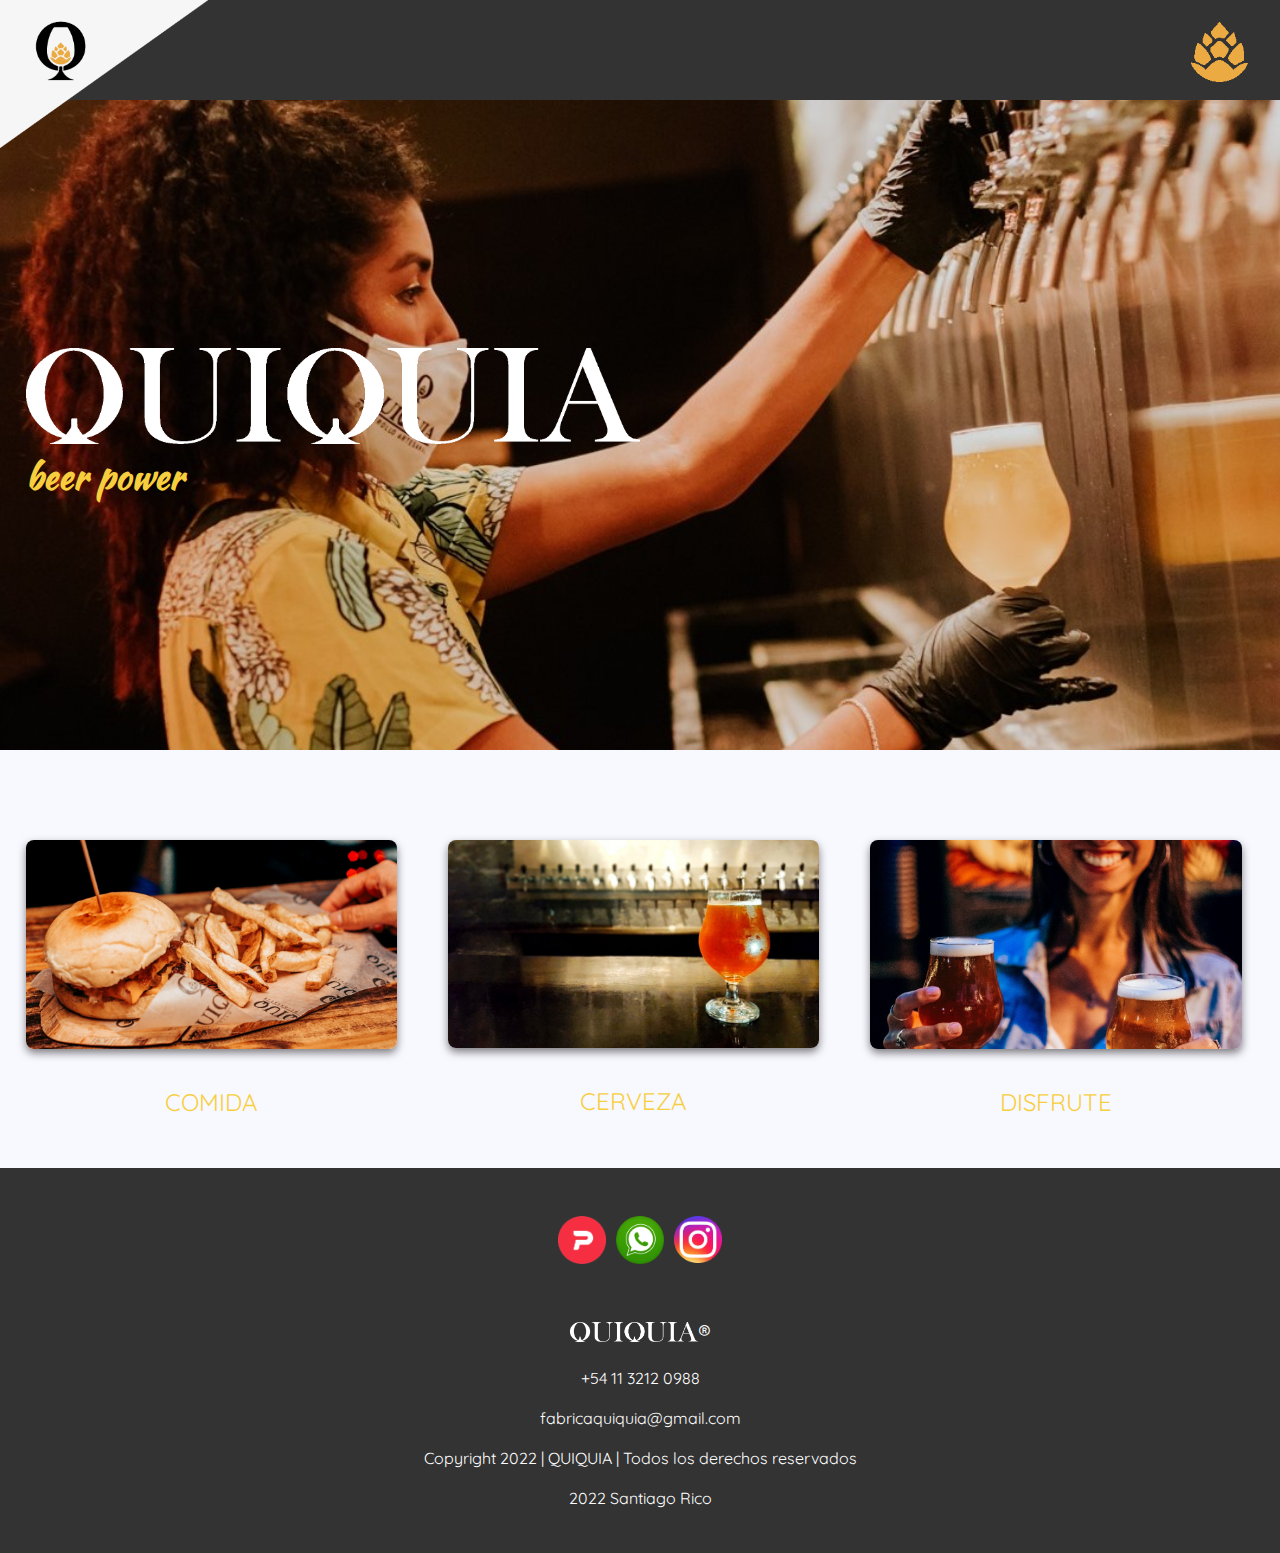
<file: matyprocesos/index.html>
<!DOCTYPE html>
<html>
    <link rel="stylesheet" href="index.css">
    <head>
        <meta name="viewport" content="width=device-width, initial-scale=1.0">
        <div>
            <title> Quiquia </title>
        </div>
    </head>
    <body width="1300px;">
        <header>
            <div class="topnav">
                <a class="logo" rel="logo" href="index.html"><img src="./imagenes/logo.png"></a>
            </div>
            <div id="mySidebar" class="sidebar">
                <a href="javascript:void(0)" class="closebtn" onclick="closeNav()">x</a>
                <a href="index.html">Home</a>
                <a href="quienessomos.html">Quienes Somos</a>
                <a href="menu.html">Menú</a>
                <a href="login.html">Ingresar</a>
            </div>
              
            <div id="main">
                <button class="openbtn" onclick="openNav()"><img src="./imagenes/malta.png" style="width: 75%;"></button> 
            </div>
        </header>
        <section>
            <article class="quiquia">
                <div>
                    <img src="./imagenes/logotipo.png" alt="Logo quiquia" style="width:50%">
                    <h2>beer power</h2>
                </div>
            </article>
            <article class="imgsecundaria">
                <div>
                    <a href="menu.html">
                        <img src="./imagenes/imagen11.jpg" alt="">
                        <h4>COMIDA</h4>
                    </a>
                </div>
                <div>
                    <a href="menu.html">
                        <img src="./imagenes/imagen1.jpg" alt="">
                        <h4>CERVEZA</h4>
                    </a>
                </div>
                <div>
                    <a href="menu.html">
                        <img src="./imagenes/imagen10.jpg" alt="">
                        <h4>DISFRUTE</h4>
                    </a>
                </div>
            </article>
        </section>
        <footer>
            <a href="https://www.pedidosya.com.ar/restaurantes/tigre/quiquia-vilaterra-menu"> <img src="./imagenes/pedidosya.png" alt="PedidosYa"></a>
            <a href="http://wa.me/5491131215403"> <img src="./imagenes/whatsapp.png" alt="whatsapp"></a>
            <a href="https://www.instagram.com/cerveceriaquiquia/?hl=es"> <img src="./imagenes/instagram.png" alt="Instagram"></a>
        </footer>
        <section class="firma">
            <div>
                <p style="font-size: 1.5rem;"><img src="./imagenes/logotipo.png" alt="" style="width: 8rem;">®</p><br>
            </div>
            <div>
                <p>+54 11 3212 0988</p><br>
            </div>
            <div>
                <p>fabricaquiquia@gmail.com</p><br>
            </div>
            <div>
                <p>Copyright 2022 | QUIQUIA | Todos los derechos reservados</p><br>
            </div>
            <div>
                <p>2022 Santiago Rico</p><br>
            </div>
        </section>
        <script>
            function openNav() {
              document.getElementById("mySidebar").style.width = "250px";
              document.getElementById("main").style.marginLeft = "250px";
            }
            
            function closeNav() {
              document.getElementById("mySidebar").style.width = "0";
              document.getElementById("main").style.marginLeft= "0";
            }
        </script>         
    </body>
</html>
</file>
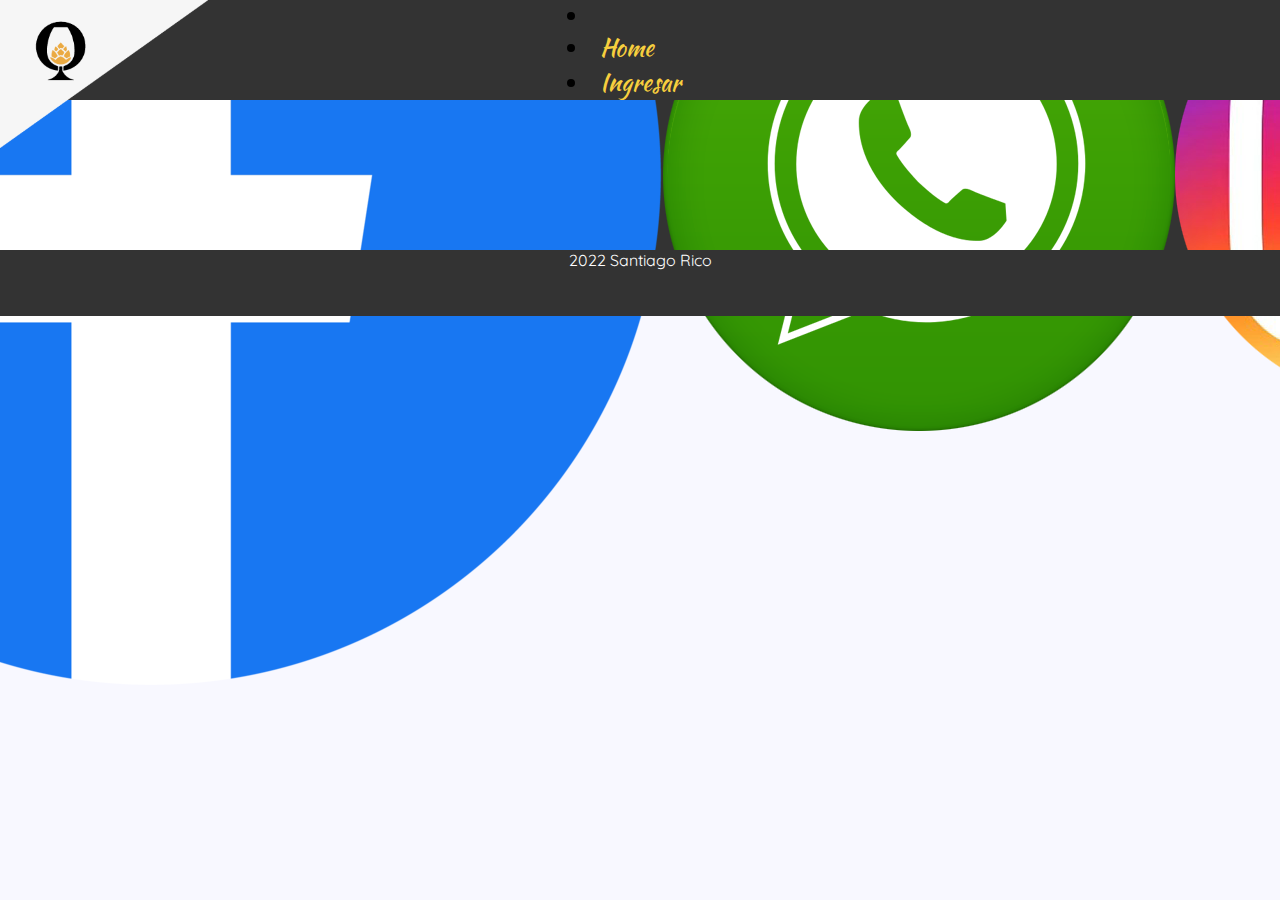
<file: matyprocesos/hacetupedido.html>
<!DOCTYPE html>
<html>
    <link rel="stylesheet" href="index.css">
    <head>
        <div>
            <title> Quiquia </title>
        </div>
    </head>
    <body width="1300px;">
        <header>
                <nav class="topnav">
                    <ul>
                        <li><link class="logo" rel="logo" href="index.html"><img src="./imagenes/logo.png"></li>
                        <li><a href="index.html">Home</a></li>
                        <li><a href="login.html">Ingresar</a></li>
                    </ul>
                </nav>
        </header>
        <section>
            
        </section>
        <footer>
            <img src="./imagenes/facebook.png" alt="Facebook">
            <img src="./imagenes/whatsapp.png" alt="whatsapp">
            <img src="./imagenes/instagram.png" alt="Instagram">
        </footer>
        <section class="firma">
            <p>2022 Santiago Rico</p><br>
        </section>
        <script type="text/javascript">
            function myFunction() {
              var x = document.getElementById("menu_bar");
              if (x.className === "barratop") {
                x.className += " responsive";
              } else {
                x.className = "barratop";
              }
            }
        </script>
    </body>
</html>
</file>
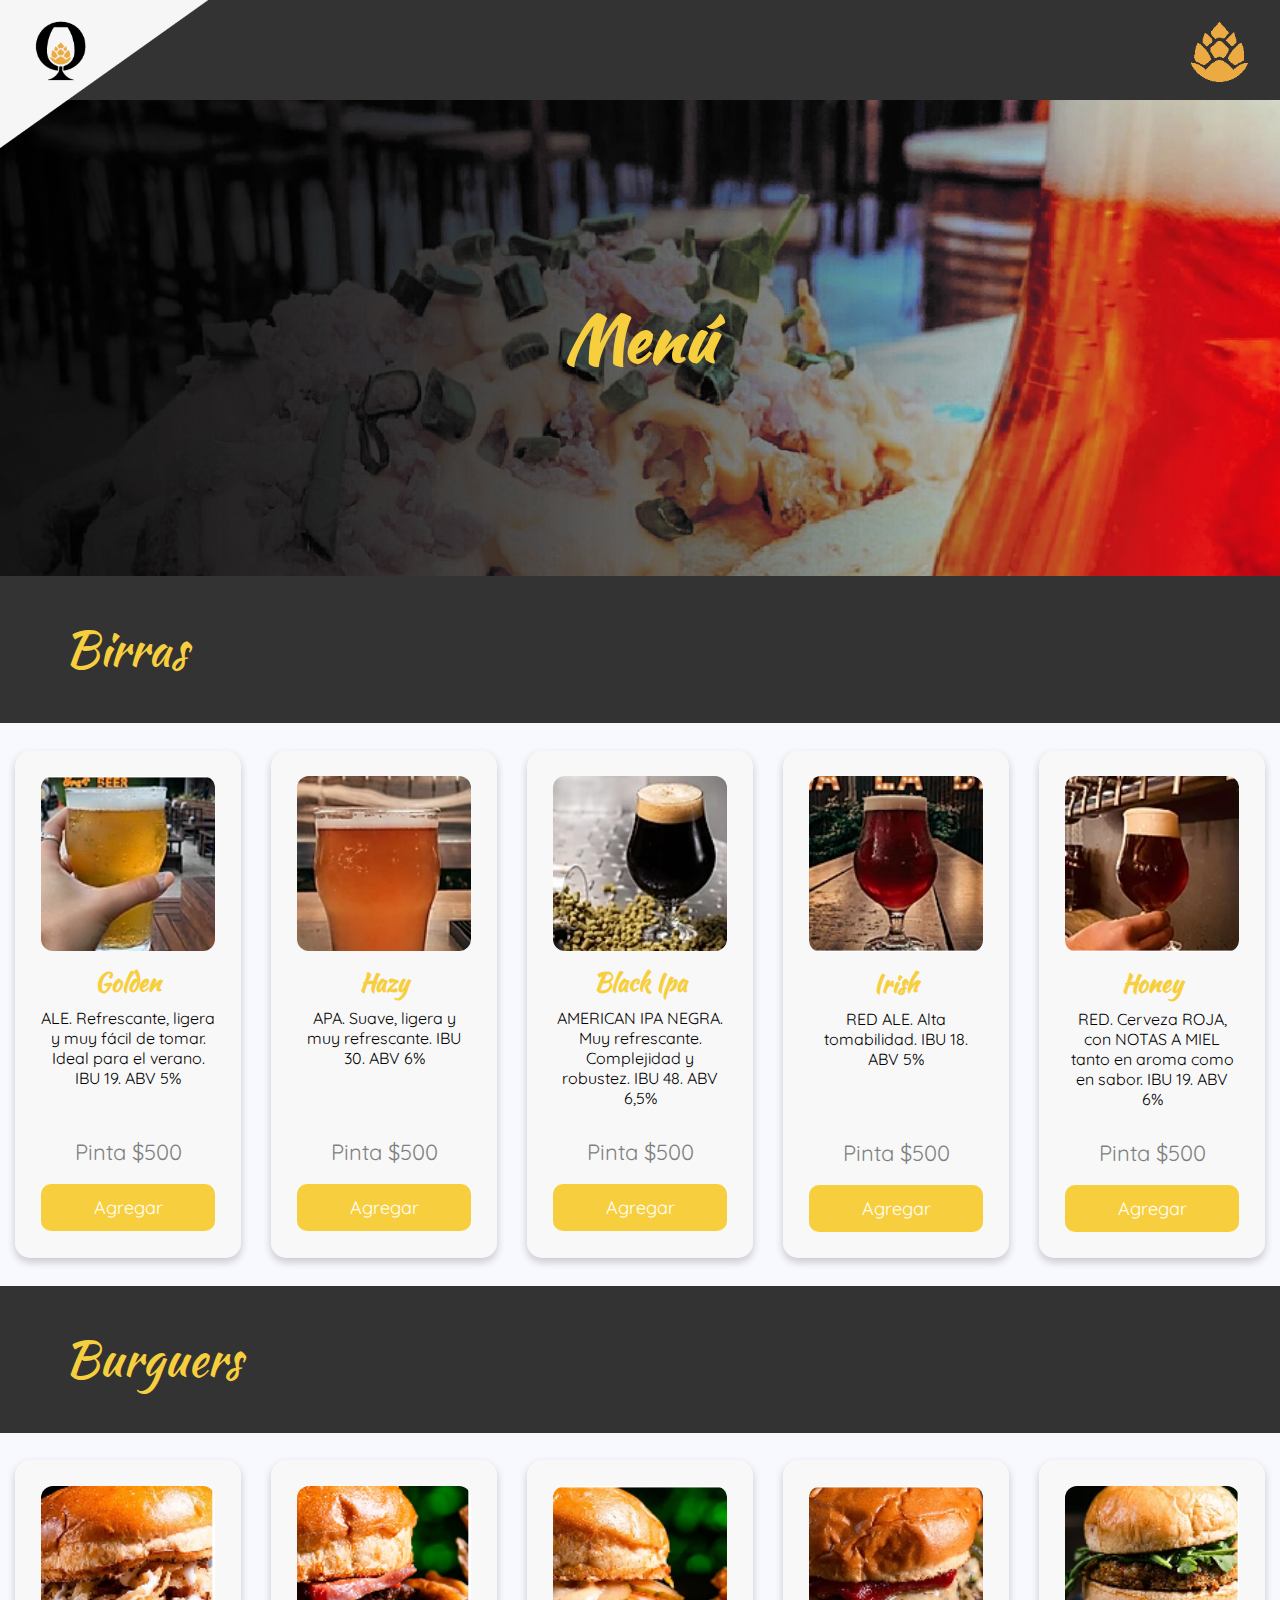
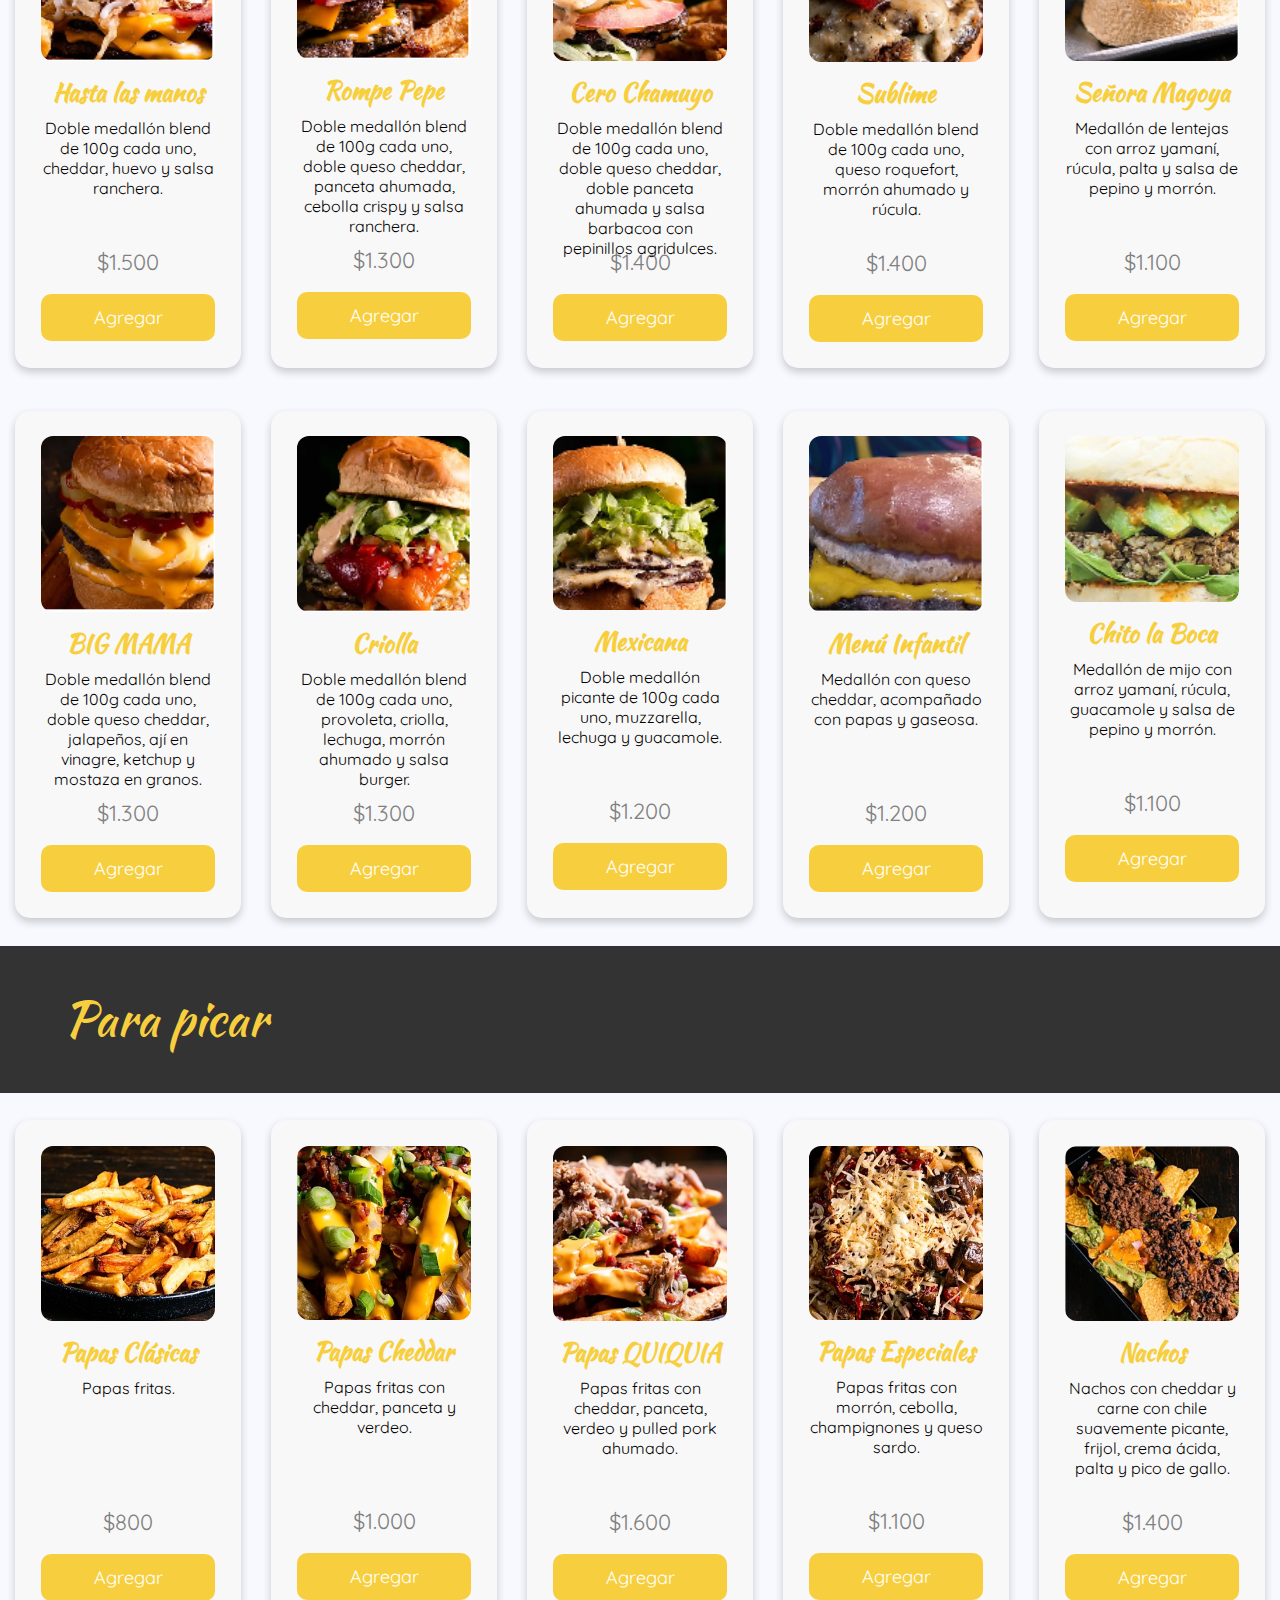
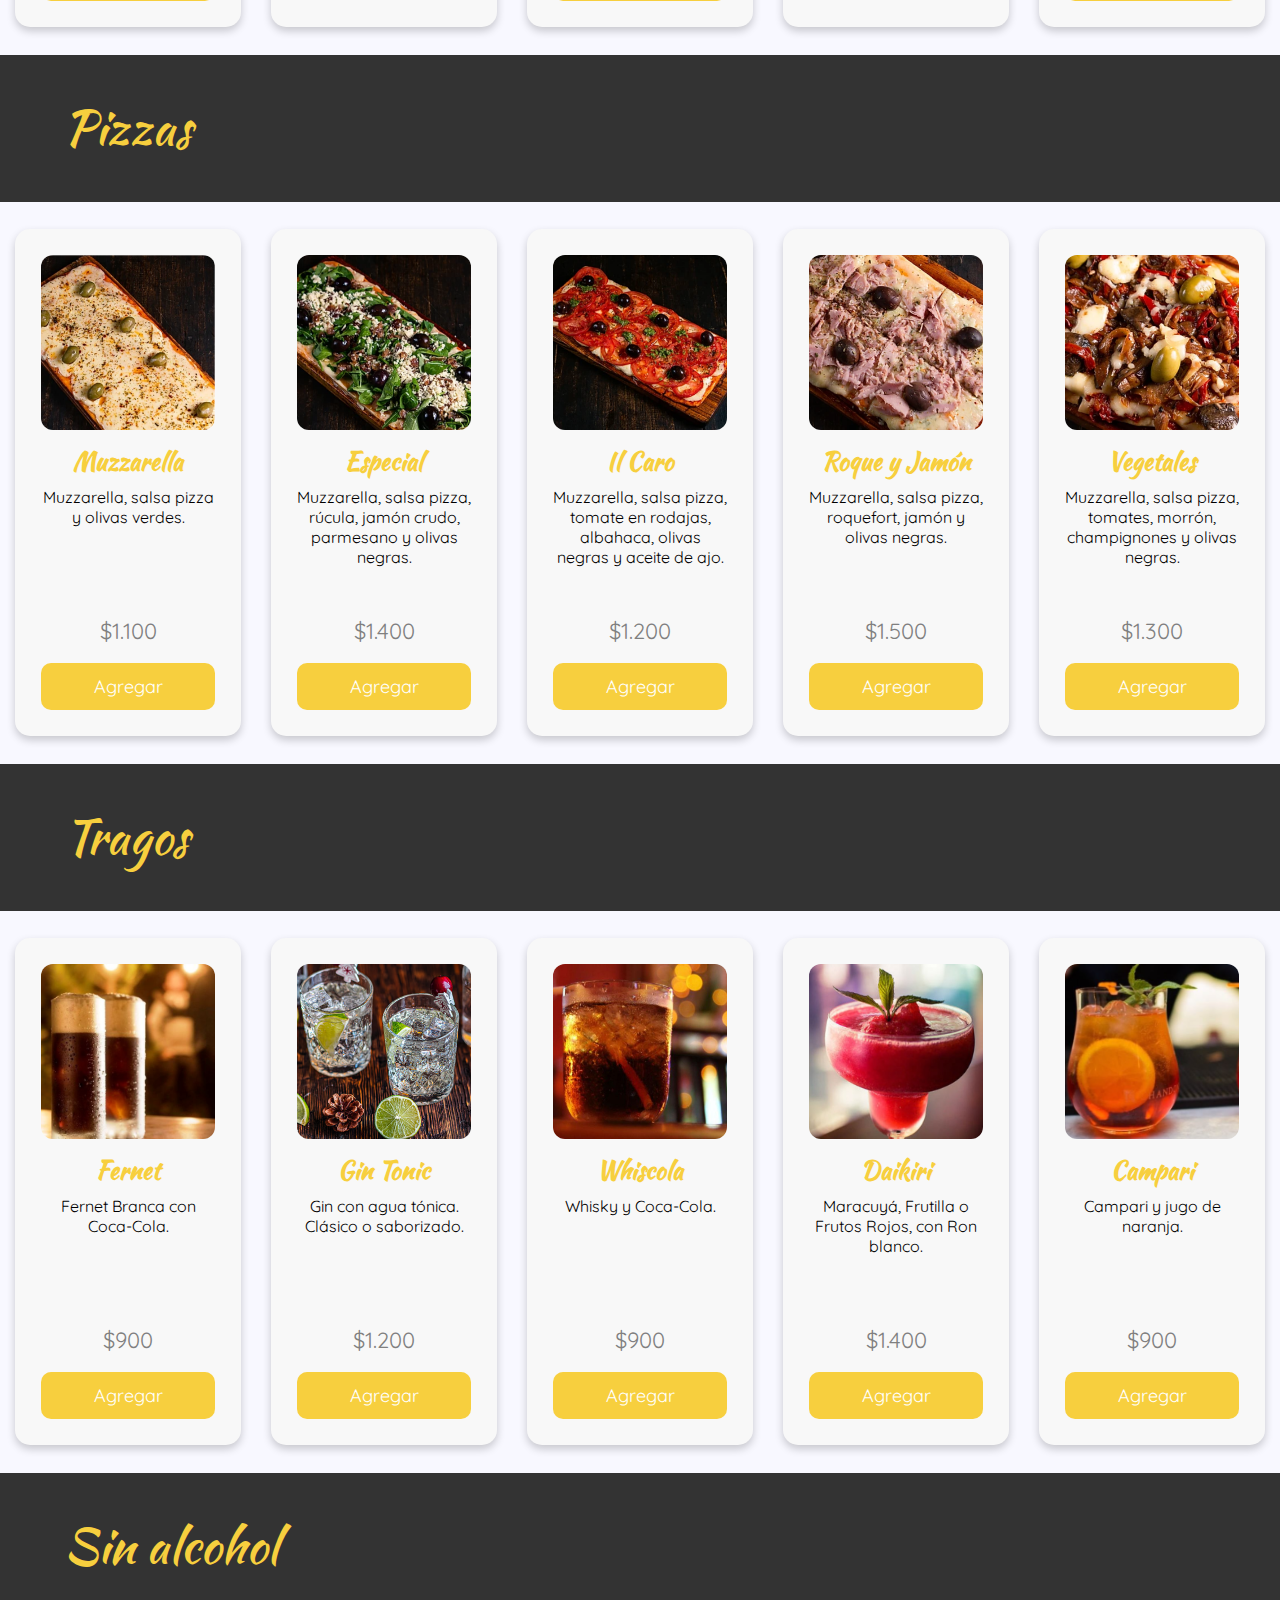
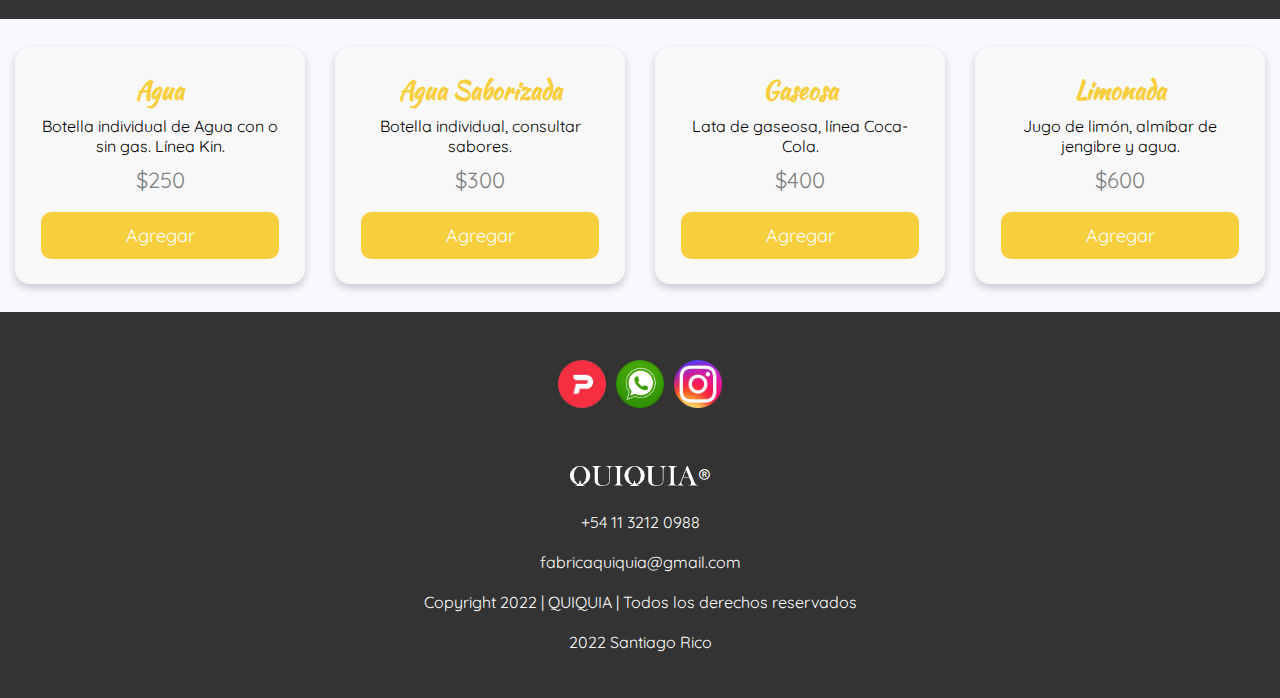
<file: matyprocesos/menu.html>
<!DOCTYPE html>
<html>
    <link rel="stylesheet" href="index.css">
    <head>
        <meta name="viewport" content="width=device-width, initial-scale=1.0">
        <div>
            <title>Menú</title>
        </div>
    </head>
    <body width="1300px;">
        <header>
            <div class="topnav">
                <a class="logo" rel="logo" href="index.html"><img src="./imagenes/logo.png"></a>
            </div>
            <div id="mySidebar" class="sidebar">
                <a href="javascript:void(0)" class="closebtn" onclick="closeNav()">x</a>
                <a href="index.html">Home</a>
                <a href="quienessomos.html">Quienes Somos</a>
                <a href="menu.html">Menú</a>
                <a href="login.html">Ingresar</a>
            </div>
              
            <div id="main">
                <button class="openbtn" onclick="openNav()"><img src="./imagenes/malta.png" style="width: 75%;"></button> 
            </div>
        </header>
        <section>
            <h1>Menú</h1>
            <p class="titulomenu">
                Birras
            </p>
            <div class="productos">
                <div class="card">
                    <img src="./imagenes/birras/golden.PNG">
                    <h2>Golden</h2>
                    <p class="descripcion">ALE. Refrescante, ligera y muy fácil de tomar. Ideal para el verano. IBU 19. ABV 5%</p>
                    <p class="price">Pinta $500</p>
                    <br>
                    <p><button>Agregar</button></p>
                </div>
                <div class="card">
                    <img src="./imagenes/birras/hazy.PNG">
                    <h2>Hazy</h2>
                    <p class="descripcion">APA. Suave, ligera y muy refrescante. IBU 30. ABV 6%</p>
                    <p class="price">Pinta $500</p>
                    <br>
                    <p><button>Agregar</button></p>
                </div>
                <div class="card">
                    <img src="./imagenes/birras/blackipa.PNG">
                    <h2>Black Ipa</h2>
                    <p class="descripcion">AMERICAN IPA NEGRA. Muy refrescante. Complejidad y robustez. IBU 48. ABV 6,5%</p>
                    <p class="price">Pinta $500</p>
                    <br>
                    <p><button>Agregar</button></p>
                </div>
                <div class="card">
                    <img src="./imagenes/birras/irish.PNG">
                    <h2>Irish</h2>
                    <p class="descripcion">RED ALE. Alta tomabilidad. IBU 18. ABV 5%</p>
                    <p class="price">Pinta $500</p>
                    <br>
                    <p><button>Agregar</button></p>
                </div>
                <div class="card">
                    <img src="./imagenes/birras/honey.PNG">
                    <h2>Honey</h2>
                    <p class="descripcion">RED. Cerveza ROJA, con NOTAS A MIEL tanto en aroma como en sabor. IBU 19. ABV 6%</p>
                    <p class="price">Pinta $500</p>
                    <br>
                    <p><button>Agregar</button></p>
                </div>
            </div>

            <p class="titulomenu">Burguers</p>
            <div class="productos">
                <div class="card">
                    <img src="./imagenes/burgas/hastalasmanos.PNG">
                    <h2>Hasta las manos</h2>
                    <p class="descripcion">Doble medallón blend de 100g cada uno, cheddar, huevo y salsa ranchera.</p>
                    <p class="price">$1.500</p>
                    <br>
                    <p><button>Agregar</button></p>
                </div>
                <div class="card">
                    <img src="./imagenes/burgas/rompepepe.PNG">
                    <h2>Rompe Pepe</h2>
                    <p class="descripcion">Doble medallón blend de 100g cada uno, doble queso cheddar, panceta ahumada, cebolla crispy y salsa ranchera.</p>
                    <p class="price">$1.300</p>
                    <br>
                    <p><button>Agregar</button></p>
                </div>
                <div class="card">
                    <img src="./imagenes/burgas/cerochamuyo.PNG">
                    <h2>Cero Chamuyo</h2>
                    <p class="descripcion">Doble medallón blend de 100g cada uno, doble queso cheddar, doble panceta ahumada y salsa barbacoa con pepinillos agridulces.</p>
                    <p class="price">$1.400</p>
                    <br>
                    <p><button>Agregar</button></p>
                </div>
                <div class="card">
                    <img src="./imagenes/burgas/sublime.PNG">
                    <h2>Sublime</h2>
                    <p class="descripcion">Doble medallón blend de 100g cada uno, queso roquefort, morrón ahumado y rúcula.</p>
                    <p class="price">$1.400</p>
                    <br>
                    <p><button>Agregar</button></p>
                </div>
                <div class="card">
                    <img src="./imagenes/burgas/señoramagoyaveggie.PNG">
                    <h2>Señora Magoya</h2>
                    <p class="descripcion">Medallón de lentejas con arroz yamaní, rúcula, palta y salsa de pepino y morrón.</p>
                    <p class="price">$1.100</p>
                    <br>
                    <p><button>Agregar</button></p>
                </div>
            </div>
            <div class="productos">
                <div class="card">
                    <img src="./imagenes/burgas/bigmama.PNG">
                    <h2>BIG MAMA</h2>
                    <p class="descripcion">Doble medallón blend de 100g cada uno, doble queso cheddar, jalapeños, ají en vinagre, ketchup y mostaza en granos.</p>
                    <p class="price">$1.300</p>
                    <br>
                    <p><button>Agregar</button></p>
                </div>
                <div class="card">
                    <img src="./imagenes/burgas/criolla.PNG">
                    <h2>Criolla</h2>
                    <p class="descripcion">Doble medallón blend de 100g cada uno, provoleta, criolla, lechuga, morrón ahumado y salsa burger.</p>
                    <p class="price">$1.300</p>
                    <br>
                    <p><button>Agregar</button></p>
                </div>
                <div class="card">
                    <img src="./imagenes/burgas/mexicana.PNG">
                    <h2>Mexicana</h2>
                    <p class="descripcion">Doble medallón picante de 100g cada uno, muzzarella, lechuga y guacamole.</p>
                    <p class="price">$1.200</p>
                    <br>
                    <p><button>Agregar</button></p>
                </div>
                <div class="card">
                    <img src="./imagenes/burgas/menuinfantil.PNG">
                    <h2>Menú Infantil</h2>
                    <p class="descripcion">Medallón con queso cheddar, acompañado con papas y gaseosa.</p>
                    <p class="price">$1.200</p>
                    <br>
                    <p><button>Agregar</button></p>
                </div>
                <div class="card">
                    <img src="./imagenes/burgas/chitolabocaveggie.PNG">
                    <h2>Chito la Boca</h2>
                    <p class="descripcion">Medallón de mijo con arroz yamaní, rúcula, guacamole y salsa de pepino y morrón.</p>
                    <p class="price">$1.100</p>
                    <br>
                    <p><button>Agregar</button></p>
                </div>
            </div>


            <p class="titulomenu">Para picar</p>
            <div class="productos">
                <div class="card">
                    <img src="./imagenes/parapicar/papasclasicas.PNG">
                    <h2>Papas Clásicas</h2>
                    <p class="descripcion">Papas fritas.</p>
                    <p class="price">$800</p>
                    <br>
                    <p><button>Agregar</button></p>
                </div>
                <div class="card">
                    <img src="./imagenes/parapicar/papascheddar.PNG">
                    <h2>Papas Cheddar</h2>
                    <p class="descripcion">Papas fritas con cheddar, panceta y verdeo.</p>
                    <p class="price">$1.000</p>
                    <br>
                    <p><button>Agregar</button></p>
                </div>
                <div class="card">
                    <img src="./imagenes/parapicar/papasquiquia.PNG">
                    <h2>Papas QUIQUIA</h2>
                    <p class="descripcion">Papas fritas con cheddar, panceta, verdeo y pulled pork ahumado.</p>
                    <p class="price">$1.600</p>
                    <br>
                    <p><button>Agregar</button></p>
                </div>
                <div class="card">
                    <img src="./imagenes/parapicar/papasespeciales.PNG">
                    <h2>Papas Especiales</h2>
                    <p class="descripcion">Papas fritas con morrón, cebolla, champignones y queso sardo.</p>
                    <p class="price">$1.100</p>
                    <br>
                    <p><button>Agregar</button></p>
                </div>
                <div class="card">
                    <img src="./imagenes/parapicar/nachos.PNG">
                    <h2>Nachos</h2>
                    <p class="descripcion">Nachos con cheddar y carne con chile suavemente picante, frijol, crema ácida, palta y pico de gallo.</p>
                    <p class="price">$1.400</p>
                    <br>
                    <p><button>Agregar</button></p>
                </div>
            </div>


            <p class="titulomenu">Pizzas</p> 
            <div class="productos">
                <div class="card">
                    <img src="./imagenes/pizzas/muzzarella.PNG">
                    <h2>Muzzarella</h2>
                    <p class="descripcion">Muzzarella, salsa pizza y olivas verdes.</p>
                    <p class="price">$1.100</p>
                    <br>
                    <p><button>Agregar</button></p>
                </div>
                <div class="card">
                    <img src="./imagenes/pizzas/especial.PNG">
                    <h2>Especial</h2>
                    <p class="descripcion">Muzzarella, salsa pizza, rúcula, jamón crudo, parmesano y olivas negras.</p>
                    <p class="price">$1.400</p>
                    <br>
                    <p><button>Agregar</button></p>
                </div>
                <div class="card">
                    <img src="./imagenes/pizzas/ilcaro.PNG">
                    <h2>Il Caro</h2>
                    <p class="descripcion">Muzzarella, salsa pizza, tomate en rodajas, albahaca, olivas negras y aceite de ajo.</p>
                    <p class="price">$1.200</p>
                    <br>
                    <p><button>Agregar</button></p>
                </div>
                <div class="card">
                    <img src="./imagenes/pizzas/roqueyjamon.PNG">
                    <h2>Roque y Jamón</h2>
                    <p class="descripcion">Muzzarella, salsa pizza, roquefort, jamón y olivas negras.</p>
                    <p class="price">$1.500</p>
                    <br>
                    <p><button>Agregar</button></p>
                </div>
                <div class="card">
                    <img src="./imagenes/pizzas/vegetales.PNG">
                    <h2>Vegetales</h2>
                    <p class="descripcion">Muzzarella, salsa pizza, tomates, morrón, champignones y olivas negras.</p>
                    <p class="price">$1.300</p>
                    <br>
                    <p><button>Agregar</button></p>
                </div>
            </div>


            <p class="titulomenu">Tragos</p> 
            <div class="productos">
                <div class="card">
                    <img src="./imagenes/tragos/fernet.PNG">
                    <h2>Fernet</h2>
                    <p class="descripcion">Fernet Branca con Coca-Cola.</p>
                    <p class="price">$900</p>
                    <br>
                    <p><button>Agregar</button></p>
                </div>
                <div class="card">
                    <img src="./imagenes/tragos/gintonic.PNG">
                    <h2>Gin Tonic</h2>
                    <p class="descripcion">Gin con agua tónica. Clásico o saborizado.</p>
                    <p class="price">$1.200</p>
                    <br>
                    <p><button>Agregar</button></p>
                </div>
                <div class="card">
                    <img src="./imagenes/tragos/whiscola.jpg">
                    <h2>Whiscola</h2>
                    <p class="descripcion">Whisky y Coca-Cola.</p>
                    <p class="price">$900</p>
                    <br>
                    <p><button>Agregar</button></p>
                </div>
                <div class="card">
                    <img src="./imagenes/tragos/daikiri.PNG">
                    <h2>Daikiri</h2>
                    <p class="descripcion">Maracuyá, Frutilla o Frutos Rojos, con Ron blanco.</p>
                    <p class="price">$1.400</p>
                    <br>
                    <p><button>Agregar</button></p>
                </div>
                <div class="card">
                    <img src="./imagenes/tragos/campari.PNG">
                    <h2>Campari</h2>
                    <p class="descripcion">Campari y jugo de naranja.</p>
                    <p class="price">$900</p>
                    <br>
                    <p><button>Agregar</button></p>
                </div>
            </div>


            <p class="titulomenu">Sin alcohol</p>
            <div class="productos">
                <div class="card">
                    <h2>Agua</h2>
                    <p class="descripcion2">Botella individual de Agua con o sin gas. Línea Kin.</p>
                    <p class="price">$250</p>
                    <br>
                    <p><button>Agregar</button></p>
                </div>
                <div class="card">
                    <h2>Agua Saborizada</h2>
                    <p class="descripcion2">Botella individual, consultar sabores.</p>
                    <p class="price">$300</p>
                    <br>
                    <p><button>Agregar</button></p>
                </div>
                <div class="card">
                    <h2>Gaseosa</h2>
                    <p class="descripcion2">Lata de gaseosa, línea Coca-Cola.</p>
                    <p class="price">$400</p>
                    <br>
                    <p><button>Agregar</button></p>
                </div>
                <div class="card">
                    <h2>Limonada</h2>
                    <p class="descripcion2">Jugo de limón, almíbar de jengibre y agua.</p>
                    <p class="price">$600</p>
                    <br>
                    <p><button>Agregar</button></p>
                </div>
            </div>
        </section>        
        <footer>
            <a href="https://www.pedidosya.com.ar/restaurantes/tigre/quiquia-vilaterra-menu"> <img src="./imagenes/pedidosya.png" alt="PedidosYa"></a>
            <a href="http://wa.me/5491131215403"> <img src="./imagenes/whatsapp.png" alt="whatsapp">
            <a href="https://www.instagram.com/cerveceriaquiquia/?hl=es"> <img src="./imagenes/instagram.png" alt="Instagram"></a>
        </footer>
        <section class="firma">
            <div>
                <p style="font-size: 1.5rem;"><img src="./imagenes/logotipo.png" alt="" style="width: 8rem;">®</p><br>
            </div>
            <div>
                <p>+54 11 3212 0988</p><br>
            </div>
            <div>
                <p>fabricaquiquia@gmail.com</p><br>
            </div>
            <div>
                <p>Copyright 2022 | QUIQUIA | Todos los derechos reservados</p><br>
            </div>
            <div>
                <p>2022 Santiago Rico</p><br>
            </div>
        </section>
        <script>
            function openNav() {
              document.getElementById("mySidebar").style.width = "250px";
              document.getElementById("main").style.marginLeft = "250px";
            }
            
            function closeNav() {
              document.getElementById("mySidebar").style.width = "0";
              document.getElementById("main").style.marginLeft= "0";
            }
        </script>
    </body>
</html>
</file>
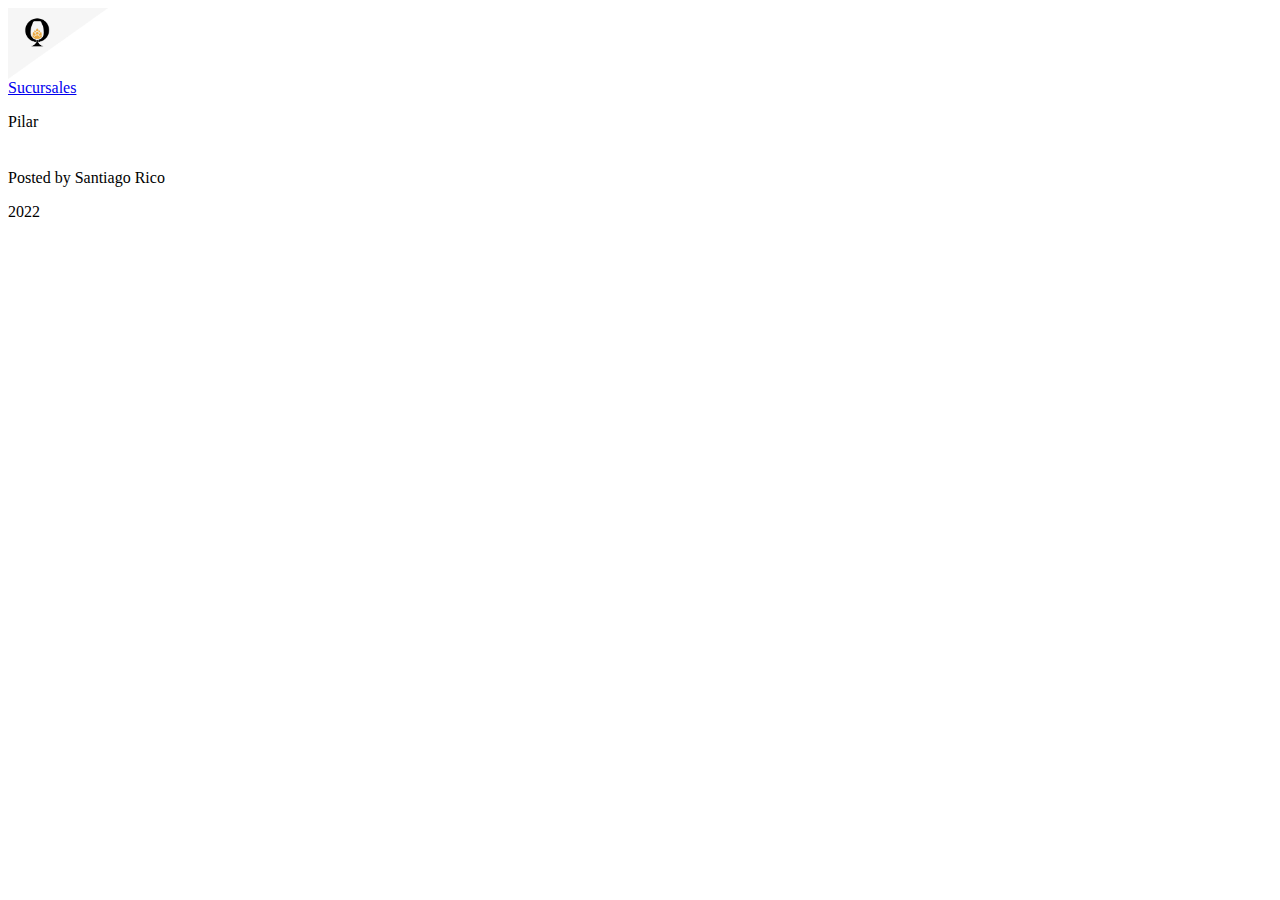
<file: matyprocesos/sucursales.html>
<html>
    <head>
        <a href="index.css"></a>
        <div>
            <a href="index.html"><img src="./imagenes/logo.png" style="width: 100px;"></a>
            <title> Quiquia </title>
        </div>
    </head>
    <body width="1300px;">
        <header>
            <div>
                <nav>
                    <a href="sucursales.html">Sucursales</a>
                </nav>
            </div>
        </header>
        <table>
            <tbody>
                <p>Pilar</p>
                <th>
                </th> 
            </tbody>  
        </table>
        <footer>
            <p>Posted by Santiago Rico</p>
            <p><time datetime="2022/08/01">2022</time></p>
        </footer>
    </body>
</html>
</file>
<file: matyprocesos/index.css>
@import url('https://fonts.googleapis.com/css2?family=Quicksand:wght@500&display=swap');
@import url('https://fonts.googleapis.com/css2?family=Quicksand:wght@700&display=swap');
@import url('https://fonts.googleapis.com/css2?family=Kaushan+Script&display=swap');
@import url('https://fonts.googleapis.com/css2?family=Playfair+Display:wght@500&display=swap');
* {
	padding: 0px;
	margin: 0px;
	box-sizing: border-box;
}

body{
    margin: 0;
    background-color: ghostwhite;
    font-family: 'Quicksand', sans-serif;
    font-size: 1rem;
}
header{
  padding-top: 2%;
	padding-right: 7%;
	padding-bottom: 2%;
	padding-left: 7%;
	display: flex;
	justify-content: space-between;
}
a{
    text-decoration: none;
    color: #F7CF3E;
    font-size: 1.5rem;
}
h1{
  display: flex;
  color: #F7CF3E;
  width: 100%;background-image: url(./imagenes/imagen23.jpg);
  background-size: cover;
  background-repeat: no-repeat;
  font-family:'Kaushan Script';
  font-size: 4rem;
  justify-content: center;
  align-items: center;
  padding-top: 15%;
  padding-bottom: 15%;
  vertical-align: middle;
}
.topnav {
    background: #333;
    overflow: hidden;
    display: flex;
    justify-content: space-evenly;
    z-index: 2;
    height: 100px;
    width: 100%;
    align-items: center;
}
.topnav img{
    width: 13rem;
    position: absolute;
    display: flex;
    justify-content: space-evenly;
    top: 0px;
    left: 0px;
}
.topnav a{
    font-family: 'Kaushan Script';
    color: #F7CF3E;
    padding: 14px 10px;
    text-decoration: none;
    font-size: 1.5rem;
}
.topnav .icon{
  display: none;
}
.topnav a:hover{
    color: #ffffff;
    
}
.quiquia{
  margin-top: 0px;
  padding: 2%;
  width: 100%;
  height: 650px;
  font-family: 'Playfair Display', serif;
  background-image: url(../matyprocesos/imagenes/imagen9.jpg);
  background-size: cover;
  background-repeat: no-repeat;
  display: flex;
  justify-content: left;
  align-items: center;
  color: honeydew;
  font-size: 1.5rem;
}
.imgsecundaria{
	padding-top: 5%;
	display: flex;
  flex-direction: row;
  margin-bottom: 2%;
}
.imgsecundaria div{
	width: 33%;
	padding: 2%;
	text-align: center;
}
.imgsecundaria div a img{
	width: 100%;
	margin-bottom: 2rem;
  border-radius: 8px;
  box-shadow: 0 4px 8px 0 rgba(0, 0, 0, 0.5);
}
.imgsecundaria div:hover{
  background-color: rgb(219, 219, 219);
}

@media screen and (max-width: 650px) {
  .imgsecundaria{
    flex-direction: column;
    
  }
  .imgsecundaria div{
    text-align: none; 
    width: 100%;
    padding: 10%;
  }
}

h4{
	font-size: 100%;
	font-family: 'Quicksand', sans-serif;
	font-weight:400;
}
h2{
  font-family:'Kaushan Script';
  color: #F7CF3E;
}
header{
    padding: 0px;
    margin: 0px;
    font-family: 'Quicksand', sans-serif, 700;
    font-size: 1.5rem;
    background-color: #333;
}
footer{
  background-color: #333;
  margin: 0;
	display: flex;
	justify-content: center;
	align-items: center;
	height: 150px;
}
footer a{
  display: block;
  align-items: center;
  padding: 5px;
}
footer a img{
  max-width: 3rem;
	width: 100%;
	height: auto;
	margin-right: 2%;
}
footer a img:hover{
  box-shadow: 0 4px 8px 0 rgba(0, 0, 0, 0.4);
  border-radius: 40px;
}
.firma{
  background-color: #333;
  color: #ffffff;
	display: block;
  padding-bottom: 2%;
  position: relative;
}
.firma p{
  text-align: center;
  font-size: 1rem;
}
p{
    font-family: 'Quicksand', sans-serif;
    font-weight: 400
}
.principalquienessomos{
  margin-top: 0px;
  margin-bottom: 20px;
  padding: 2%;
  width: 100%;
  height: 650px;
  font-family: 'Playfair Display', serif;
  background-image: url(../matyprocesos/imagenes/imagen21.jpg);
  background-size: cover;
  background-repeat: no-repeat;
  display: flex;
  justify-content: center;
  align-items: center;
  color: honeydew;
  font-size: 1.5rem;
}
.secundariaquienessomos{
	padding: 5%;
	display: block;
  background-image: url(./imagenes/imagen16.jpg);
}
.qs1{
  background-color: #333;
  display: flex;
  justify-content: left;
  font-size: 150%;
  color: #F7CF3E;
  align-items: center;
  margin-bottom: 5%;
  margin-top: 5%;
  margin-right: 10%;
  margin-left: 5%;
  border-radius: 18px;
  box-shadow: 0 4px 8px 0 rgba(0, 0, 0, 0.2);
}
.qs2{
  display: flex;
  justify-content: right;
  font-size: 150%;
  align-items: center;
  color: #333;
  background-color: #F7CF3E;
  margin-bottom: 5%;
  margin-top: 5%;
  margin-right: 5%;
  margin-left: 10%;
  border-radius: 18px;
  box-shadow: 0 4px 8px 0 rgba(0, 0, 0, 0.5);
}
.qs1 img{
	width: 25%;
	padding: 2%;
  justify-content: left;
  border-radius: 10px;
}
.qs2 img{
	width: 25%;
	padding: 2%;
  justify-content: right;
}
.qs1 p{
	width: 30%;
	padding: 2%;
  justify-content: left;
}
.qs2 p{
	width: 30%;
	padding: 2%;
  justify-content: right;
}
.qs1:hover{
  background-color: rgb(65, 65, 65);
}
.qs2:hover{
  background-color: #ffe06f;
}

@media screen and (max-width: 750px) {
  .qs1{
    font-size: 22px;
    height: 200px;
    width: 100%;
    margin-top: 2%;
    margin-bottom: 2%;
    margin-left: 2%;
    margin-right: 5%;
    border-radius: 20px;
  }
  .qs1 p{
    width: 50%;
  }
  .qs2 p{
    width: 50%;
  }
  .qs2 img{
    width: 30%;
  }
  .qs2{
    font-size: 22px;
    height: 200px;
    width: 100%;
    margin-top: 2%;
    margin-bottom: 2%;
    margin-left: 5%;
    margin-right: 2%;
    border-radius: 20px;
  }
}

.secundariaquienessomos div a img{
	width: 100%;
	margin-bottom: 2rem;
}

.titulomenu{
  display: flex;
  background-color: #333;
  width: 100%;
  color: #F7CF3E;
  font-family:'Kaushan Script';
  font-size: 3rem;
  margin: 0;
  padding-top: 3%;
  padding-bottom: 3%;
  padding-left: 5%;
  vertical-align: middle;
}
h5{
  display: flex;
  color: #F7CF3E;
  width: 100%;
  background-image: url(./imagenes/imagen24.jpg);
  background-size: cover;
  background-repeat: no-repeat;
  font-family:'Kaushan Script';
  font-size: 4rem;
  justify-content: center;
  align-items: center;
  padding-top: 15%;
  padding-bottom: 15%;
  vertical-align: middle;
}
form{
  background-image: url(./imagenes/imagen16.jpg);
  background-size: cover;
  background-repeat: no-repeat;
  align-items: center;
  padding: 10%;
}
form div{
  background-color: #333;
  border-radius: 20px;
  box-shadow: 0 4px 8px 0 rgba(0, 0, 0, 0.7);
  margin: 10px;
  padding: 50px;
}

.checkbox{
  color: #F7CF3E;
}

form div label{
  color: #F7CF3E;
  font-family: 'Quicksand', sans-serif , 400;
  font-size: 1.2rem;
}
.input{
  border-color: transparent;
  border-radius: 20px;
  width: 50%;
  height: 50px;
  color: #ffffff;
  font-family:'quicksand';
  font-size: 1.5rem;
  background-color: rgb(78, 78, 78);
  margin-bottom: 2%;
  padding-left: 2%;
}

.input:hover{
  background-color: #ffe06f;
  border: none;
}

.button{
  justify-content: left;
  border-style: none;
  border-radius: 6px;
  width: 150px;
  height: 50px;
  color: #F7CF3E;
  font-family:'Quicksand';
  font-size: 1.4rem;
  background-color: transparent;
}

.button:hover{
  color: #ffffff;
}

.submit{
  border-style: none;
  border-radius: 6px;
  width: 100px;
  height: 50px;
  color: #ffffff;
  font-family:'Kaushan Script';
  font-size: 1.5rem;
  background-color: #F7CF3E;
  margin-top: 2%;
}
.submit:hover{
  background-color: #ffffff;
  color: #F7CF3E;
}

@media screen and (max-width: 700px) {
  .input{
    width: 100%;
  }
  
}

h6{
  display: flex;
  color: #F7CF3E;
  width: 100%;background-image: url(./imagenes/imagen21.jpg);
  background-size: cover;
  background-repeat: no-repeat;
  font-family:'Kaushan Script';
  font-size: 4rem;
  justify-content: center;
  align-items: center;
  padding-top: 15%;
  padding-bottom: 15%;
  vertical-align: middle;
}
.espacio{
  background-color: #333;
  width: 100%;
  padding-top: 2%;
  padding-bottom: 2%;
}


.productos{
	margin-top: 1%;
	margin-bottom: 1%;
	display: flex;
}
.productos div{
	width: 33%;
	padding: 2%;
	text-align: center;
  transition: width 0.3s;
}
.productos div img{
	width: 100%;
	margin-bottom: 10px;
  border-radius: 12px;
}

.productos div:hover{
  background-color: #f1f1f1;
  width: 480px;
}

.card {
  box-shadow: 0 4px 8px 0 rgba(0, 0, 0, 0.2);
  max-width: 300px;
  margin: 15px;
  background-color: rgb(248, 248, 248);
  text-align: center;
  font-family: arial;
  border-radius: 15px;
}

@media screen and (max-width: 700px) {
  .productos {
    width: 100%;
    display: block;
    margin-bottom: 20px;
    justify-content: center;
    margin-left: 7%;
  }
  .productos div{
    width: 80%;
    max-width: 100%;
  }
  .productos div img{
    width: 50%;
    border-radius: 13px;
    max-height: 500px;
  }

}

.price {
  color: grey;
  font-size: 22px;
}

.descripcion{
  height: 130px;
  margin-top: 8px;
}

.descripcion2{
  height: 50px;
  margin-top: 8px;
}

.card button {
  border: none;
  outline: 0;
  padding: 12px;
  margin: 0;
  color: white;
  background-color: #F7CF3E;
  text-align: center;
  cursor: pointer;
  width: 100%;
  font-size: 18px;
  font-family:'Quicksand';
  border-radius: 10px;
}

.card button:hover {
  opacity: 0.7;
}
.sidebar {
  height: 100%;
  width: 0;
  position: fixed;
  z-index: 1;
  top: 0;
  right: 0;
  background-color: #F7CF3E;
  overflow-x: hidden;
  transition: 0.5s;
  padding-top: 60px;
}

.sidebar a {
  padding: 8px 8px 8px 32px;
  text-decoration: none;
  font-family: 'Kaushan Script';
  font-size: 25px;
  color: #333;
  display: block;
  transition: 0.3s;
}

.sidebar a:hover {
  color: #f1f1f1;
}

.sidebar .closebtn {
  position: absolute;
  top: 0;
  right: 25px;
  font-size: 36px;
  margin-right: 50px;
}

.openbtn {
  background-color: #333;
  border: none;
}
.openbtn img{
  width: 75%;
  padding: 2%;
}

.openbtn img:hover {
  box-shadow: 0 4px 8px 0 rgba(0, 0, 0, 0.4);
  border-radius: 20px;
}

#main {
  transition: margin-right 0.5s;
  padding-top: 20px;
  padding-right: 20px
}

.video{
  display: flex;
  justify-content: center;
  padding: 2%;
  background-color: #f1f1f1;
}
div iframe{
  width: 560px;
  height: 450px;
  box-shadow: 0 4px 12px 0 rgba(0, 0, 0, 0.4);
}

@media screen and (max-width: 650px) {
  .topnav a:not(:first-child) {display: none;}
  .topnav a.icon {
    float: right;
    display: block;
  }
  div iframe{
    width: 100%;
    max-height: 250px;
  }
  .video{
    padding: 10%;
  }

}

@media screen and (max-width: 650px) {
  .topnav.responsive {
    position: relative;
    display: block;
    float: right;
    background-color: #F7CF3E;
    color: #333;
  }
  .topnav .icon {
    position: absolute;
    right: 10%;
    top: 4%;
  }
  .topnav.responsive a {
    display: block;
    color: #333; 
    text-align: right;

  }
  .topnav .icon:hover{
    width: 5%;  
    top: 5%;
  }
  .column {
    width: 100%;
    display: block;
    margin-bottom: 20px;
  }

}
</file>
